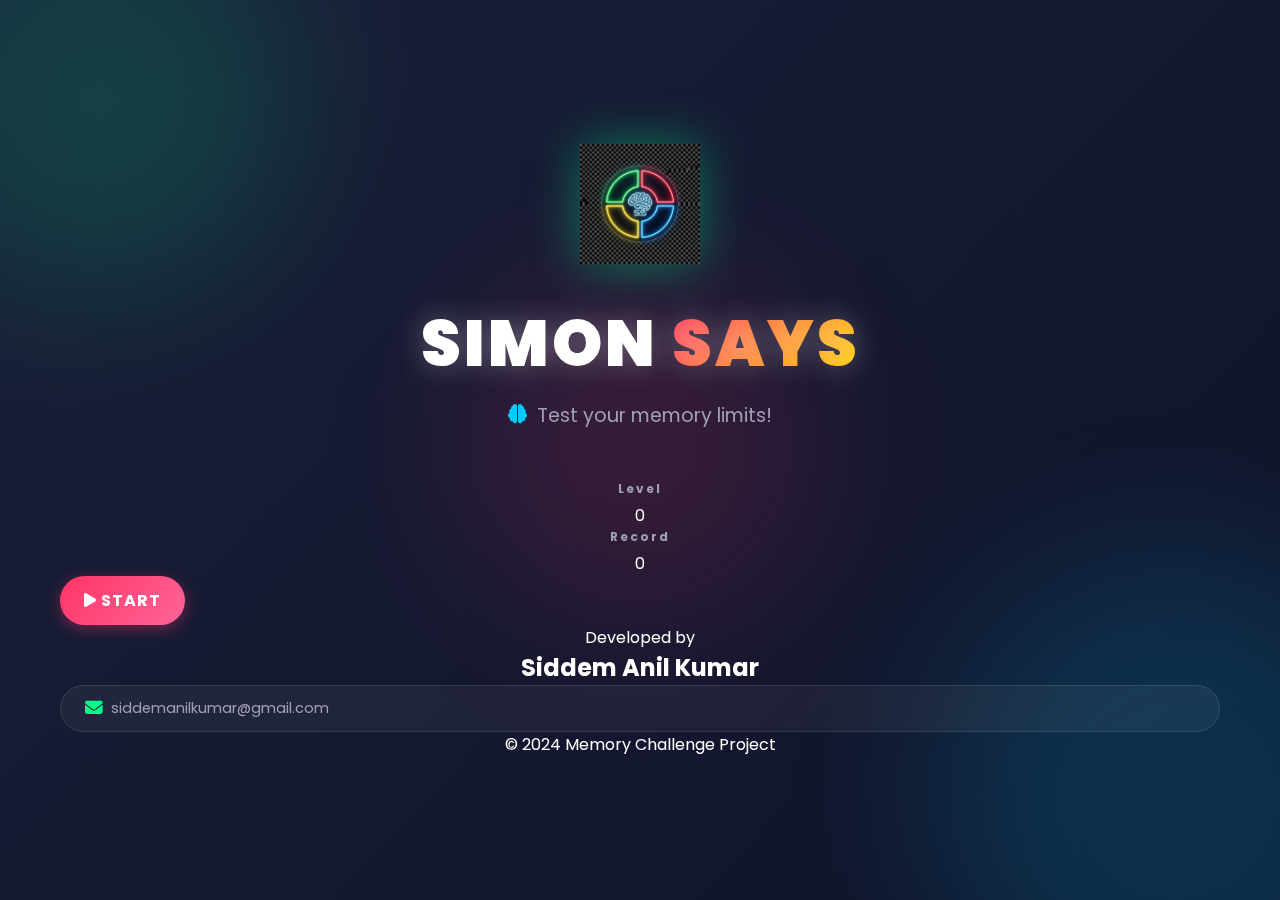
<file: index.html>
<!DOCTYPE html>
<html lang="en">
<head>
<meta charset="UTF-8">
<meta name="viewport" content="width=device-width, initial-scale=1.0">
<title>Simon Says | Memory Challenge</title>
<link rel="stylesheet" href="styles.css?v=2.1">
<link rel="preconnect" href="https://fonts.googleapis.com">
<link rel="preconnect" href="https://fonts.gstatic.com" crossorigin>
<link href="https://fonts.googleapis.com/css2?family=Poppins:wght@300;400;600;700;900&display=swap" rel="stylesheet">
<link rel="stylesheet" href="https://cdnjs.cloudflare.com/ajax/libs/font-awesome/6.4.0/css/all.min.css">
</head>
<body>
<div class="bg-animation">
<div class="circle circle-1"></div>
<div class="circle circle-2"></div>
<div class="circle circle-3"></div>
</div>
<div class="app-container">
<header>
<div class="logo-container">
<img src="logo.png" alt="Simon Says Logo" class="game-logo">
</div>
<h1 class="title">
<span class="title-word">Simon</span>
<span class="title-word highlight">Says</span>
</h1>
<p class="subtitle">
<i class="fa-solid fa-brain"></i> Test your memory limits!
</p>
</header>
<div class="game-board-container">
<div class="game-info">
<div class="level-indicator">
<span class="label">Level</span>
<span id="level-title" class="value">0</span>
</div>
<div class="high-score">
<span class="label">Record</span>
<span id="high-score" class="value">0</span>
</div>
</div>
<div class="simon-board">
<div class="pad-grid">
<div class="pad red" id="red" role="button" aria-label="Red pad"></div>
<div class="pad yellow" id="yellow" role="button" aria-label="Yellow pad"></div>
<div class="pad green" id="green" role="button" aria-label="Green pad"></div>
<div class="pad purple" id="purple" role="button" aria-label="Purple pad"></div>
</div>
<button class="start-btn" id="start-btn">
<div class="btn-content">
<i class="fa-solid fa-play"></i>
<span>START</span>
</div>
</button>
</div>
</div>
<footer class="game-footer">
<div class="developer-card">
<p class="dev-tag">Developed by</p>
<h2 class="dev-name">Siddem Anil Kumar</h2>
<div class="dev-contact">
<a href="mailto:siddemanilkumar@gmail.com" class="contact-link">
<i class="fa-solid fa-envelope"></i>
siddemanilkumar@gmail.com
</a>
</div>
</div>
<p class="copyright">&copy; 2024 Memory Challenge Project</p>
</footer>
</div>
<script src="script.js"></script>
</body>
</html>
</file>
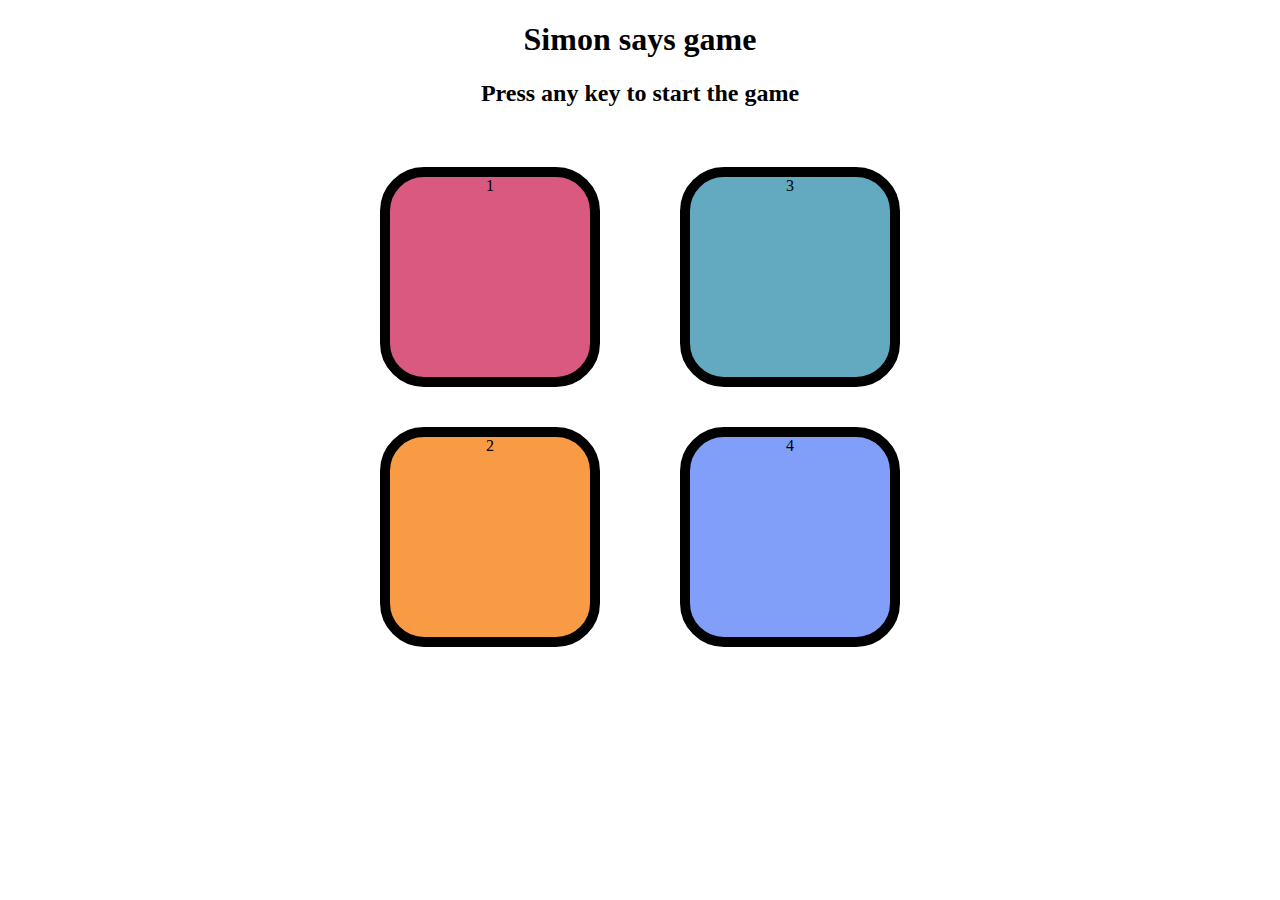
<file: simson/index.html>
<!DOCTYPE html>
<html lang="en">
<head>
    <meta charset="UTF-8">
    <meta name="viewport" content="width=device-width, initial-scale=1.0">
    <title>Simon says game</title>
    <link rel="stylesheet" href="simon.css">
</head>
<body>
    <h1>Simon says game</h1>
    <h2>Press any key to start the game</h2>

    <div class="btn-container">
        <div class="lineone">
            <div class="btn red" type="button" id="red">1</div>
            <div class="btn yellow" type="button" id="yellow">2</div>
        </div>
        <div class="lonetwo">
            <div class="btn green" type="button" id="green">3</div>
            <div class="btn purple" type="button" id="purple">4</div>
        </div>
        
    </div>

    <script src="simon.js"></script>
</body>
</html>
</file>
<file: styles.css>
/* Enhanced Simon Says Game - Premium Design */

:root {
    --bg-dark: #0a0e27;
    --bg-gradient-1: #1a1f3a;
    --bg-gradient-2: #0f1329;

    --green: #00ff88;
    --red: #ff3366;
    --yellow: #ffdd00;
    --blue: #00ccff;

    --green-glow: rgba(0, 255, 136, 0.6);
    --red-glow: rgba(255, 51, 102, 0.6);
    --yellow-glow: rgba(255, 221, 0, 0.6);
    --blue-glow: rgba(0, 204, 255, 0.6);

    --text-primary: #ffffff;
    --text-secondary: #a0a0b5;
    --panel-bg: rgba(26, 31, 58, 0.8);
    --card-bg: rgba(15, 19, 41, 0.95);

    --shadow-lg: 0 20px 60px rgba(0, 0, 0, 0.4);
    --shadow-xl: 0 30px 90px rgba(0, 0, 0, 0.5);
}

* {
    margin: 0;
    padding: 0;
    box-sizing: border-box;
    font-family: 'Poppins', sans-serif;
}

body {
    background: linear-gradient(135deg, var(--bg-gradient-1), var(--bg-gradient-2));
    background-attachment: fixed;
    color: var(--text-primary);
    min-height: 100vh;
    overflow-x: hidden;
    position: relative;
}

/* Animated Background */
.bg-animation {
    position: fixed;
    top: 0;
    left: 0;
    width: 100%;
    height: 100%;
    z-index: 0;
    overflow: hidden;
    pointer-events: none;
}

.circle {
    position: absolute;
    border-radius: 50%;
    filter: blur(80px);
    opacity: 0.15;
    animation: float 20s infinite ease-in-out;
}

.circle-1 {
    width: 400px;
    height: 400px;
    background: var(--green);
    top: -100px;
    left: -100px;
    animation-delay: 0s;
}

.circle-2 {
    width: 500px;
    height: 500px;
    background: var(--blue);
    bottom: -150px;
    right: -150px;
    animation-delay: 7s;
}

.circle-3 {
    width: 350px;
    height: 350px;
    background: var(--red);
    top: 50%;
    left: 50%;
    transform: translate(-50%, -50%);
    animation-delay: 14s;
}

@keyframes float {

    0%,
    100% {
        transform: translate(0, 0) scale(1);
    }

    33% {
        transform: translate(50px, -50px) scale(1.1);
    }

    66% {
        transform: translate(-50px, 50px) scale(0.9);
    }
}

/* Container */
.app-container {
    position: relative;
    z-index: 1;
    text-align: center;
    width: 100%;
    max-width: 1200px;
    margin: 0 auto;
    padding: 40px 20px;
    min-height: 100vh;
    display: flex;
    flex-direction: column;
    justify-content: center;
}

/* Header */
header {
    margin-bottom: 50px;
    animation: fadeInDown 0.8s ease-out;
}

@keyframes fadeInDown {
    from {
        opacity: 0;
        transform: translateY(-30px);
    }

    to {
        opacity: 1;
        transform: translateY(0);
    }
}

.title {
    font-size: clamp(2.5rem, 8vw, 4rem);
    font-weight: 900;
    letter-spacing: 3px;
    margin-bottom: 10px;
    text-transform: uppercase;
    text-shadow: 0 0 30px rgba(255, 255, 255, 0.3);
}

.title-word {
    display: inline-block;
    animation: glow 2s ease-in-out infinite alternate;
}

.highlight {
    background: linear-gradient(135deg, var(--red), var(--yellow));
    -webkit-background-clip: text;
    background-clip: text;
    -webkit-text-fill-color: transparent;
    animation: highlightGlow 2s ease-in-out infinite alternate;
}

@keyframes glow {
    from {
        text-shadow: 0 0 20px rgba(255, 255, 255, 0.2);
    }

    to {
        text-shadow: 0 0 30px rgba(255, 255, 255, 0.4);
    }
}

@keyframes highlightGlow {
    from {
        filter: brightness(1) drop-shadow(0 0 10px var(--red-glow));
    }

    to {
        filter: brightness(1.2) drop-shadow(0 0 20px var(--yellow-glow));
    }
}

.subtitle {
    color: var(--text-secondary);
    font-weight: 400;
    font-size: clamp(1rem, 2.5vw, 1.2rem);
    display: flex;
    align-items: center;
    justify-content: center;
    gap: 10px;
}

.subtitle i {
    color: var(--blue);
    animation: pulse 2s ease-in-out infinite;
}

@keyframes pulse {

    0%,
    100% {
        transform: scale(1);
    }

    50% {
        transform: scale(1.2);
    }
}

/* Game Wrapper */
.game-wrapper {
    display: flex;
    flex-direction: column;
    align-items: center;
    gap: 30px;
    animation: fadeInUp 0.8s ease-out 0.2s both;
}

@keyframes fadeInUp {
    from {
        opacity: 0;
        transform: translateY(30px);
    }

    to {
        opacity: 1;
        transform: translateY(0);
    }
}

/* Game Board */
.game-board {
    position: relative;
    width: min(400px, 90vw);
    height: min(400px, 90vw);
    margin: 0 auto;
    border-radius: 50%;
    background: rgba(0, 0, 0, 0.3);
    padding: 15px;
    box-shadow: var(--shadow-xl), inset 0 0 40px rgba(0, 0, 0, 0.5);
    display: grid;
    grid-template-columns: 1fr 1fr;
    grid-template-rows: 1fr 1fr;
    gap: 12px;
    backdrop-filter: blur(10px);
    border: 3px solid rgba(255, 255, 255, 0.1);
}

/* Game Buttons */
.btn {
    width: 100%;
    height: 100%;
    cursor: pointer;
    opacity: 0.7;
    transition: all 0.2s cubic-bezier(0.4, 0, 0.2, 1);
    border: none;
    position: relative;
    overflow: hidden;
}

.btn::before {
    content: '';
    position: absolute;
    top: 50%;
    left: 50%;
    width: 0;
    height: 0;
    border-radius: 50%;
    background: rgba(255, 255, 255, 0.5);
    transform: translate(-50%, -50%);
    transition: width 0.6s, height 0.6s;
}

.btn:hover::before {
    width: 100%;
    height: 100%;
}

.green {
    background: linear-gradient(135deg, var(--green), #00cc66);
    border-top-left-radius: 100% 100%;
    box-shadow: inset 0 0 20px rgba(0, 0, 0, 0.3);
}

.red {
    background: linear-gradient(135deg, var(--red), #ff6699);
    border-top-right-radius: 100% 100%;
    box-shadow: inset 0 0 20px rgba(0, 0, 0, 0.3);
}

.yellow {
    background: linear-gradient(135deg, var(--yellow), #ffee44);
    border-bottom-left-radius: 100% 100%;
    box-shadow: inset 0 0 20px rgba(0, 0, 0, 0.3);
}

.blue {
    background: linear-gradient(135deg, var(--blue), #33ddff);
    border-bottom-right-radius: 100% 100%;
    box-shadow: inset 0 0 20px rgba(0, 0, 0, 0.3);
}

/* Flash Effects */
.btn.flash,
.btn:active {
    opacity: 1;
    transform: scale(0.95);
}

.green.flash {
    box-shadow: 0 0 60px var(--green-glow), inset 0 0 40px rgba(255, 255, 255, 0.5);
    filter: brightness(1.5);
}

.red.flash {
    box-shadow: 0 0 60px var(--red-glow), inset 0 0 40px rgba(255, 255, 255, 0.5);
    filter: brightness(1.5);
}

.yellow.flash {
    box-shadow: 0 0 60px var(--yellow-glow), inset 0 0 40px rgba(255, 255, 255, 0.5);
    filter: brightness(1.5);
}

.blue.flash {
    box-shadow: 0 0 60px var(--blue-glow), inset 0 0 40px rgba(255, 255, 255, 0.5);
    filter: brightness(1.5);
}

/* Center Controls */
.controls-center {
    position: absolute;
    top: 50%;
    left: 50%;
    transform: translate(-50%, -50%);
    width: min(180px, 45vw);
    height: min(180px, 45vw);
    background: var(--card-bg);
    border-radius: 50%;
    border: 6px solid rgba(255, 255, 255, 0.1);
    display: flex;
    flex-direction: column;
    justify-content: center;
    align-items: center;
    gap: 12px;
    z-index: 10;
    box-shadow: var(--shadow-lg);
    backdrop-filter: blur(20px);
}

.game-info {
    text-align: center;
}

.label {
    display: block;
    font-size: clamp(0.6rem, 1.5vw, 0.75rem);
    color: var(--text-secondary);
    font-weight: 700;
    letter-spacing: 2px;
    margin-bottom: 5px;
}

.level-number {
    font-size: clamp(2rem, 5vw, 2.5rem);
    font-weight: 900;
    background: linear-gradient(135deg, var(--blue), var(--green));
    -webkit-background-clip: text;
    background-clip: text;
    -webkit-text-fill-color: transparent;
    display: block;
}

.start-btn {
    background: linear-gradient(135deg, var(--red), #ff6699);
    color: white;
    border: none;
    padding: clamp(8px, 2vw, 12px) clamp(16px, 4vw, 24px);
    border-radius: 25px;
    font-size: clamp(0.8rem, 2vw, 1rem);
    font-weight: 700;
    cursor: pointer;
    transition: all 0.3s cubic-bezier(0.4, 0, 0.2, 1);
    display: flex;
    align-items: center;
    gap: 8px;
    box-shadow: 0 4px 15px rgba(255, 51, 102, 0.4);
    letter-spacing: 1px;
}

.start-btn:hover {
    transform: translateY(-2px) scale(1.05);
    box-shadow: 0 6px 25px rgba(255, 51, 102, 0.6);
}

.start-btn:active {
    transform: translateY(0) scale(0.98);
}

.stats-container {
    display: flex;
    gap: 10px;
    align-items: center;
}

.stat-item {
    display: flex;
    align-items: center;
    gap: 5px;
    font-size: clamp(0.7rem, 1.8vw, 0.9rem);
    color: var(--yellow);
    font-weight: 600;
}

.stat-item i {
    font-size: clamp(0.8rem, 2vw, 1rem);
}

/* Stats Panel */
.stats-panel {
    display: flex;
    gap: 20px;
    justify-content: center;
    flex-wrap: wrap;
}

.stat-card {
    background: var(--panel-bg);
    backdrop-filter: blur(10px);
    padding: 20px 30px;
    border-radius: 15px;
    border: 1px solid rgba(255, 255, 255, 0.1);
    display: flex;
    align-items: center;
    gap: 15px;
    box-shadow: 0 10px 30px rgba(0, 0, 0, 0.2);
    transition: all 0.3s ease;
    min-width: 180px;
}

.stat-card:hover {
    transform: translateY(-5px);
    box-shadow: 0 15px 40px rgba(0, 0, 0, 0.3);
    border-color: rgba(255, 255, 255, 0.2);
}

.stat-card i {
    font-size: 2rem;
    color: var(--yellow);
}

.stat-info {
    display: flex;
    flex-direction: column;
    align-items: flex-start;
}

.stat-label {
    font-size: 0.85rem;
    color: var(--text-secondary);
    font-weight: 500;
}

.stat-number {
    font-size: 1.8rem;
    font-weight: 900;
    color: var(--text-primary);
}

/* Instructions */
.instructions {
    margin-top: 40px;
    display: flex;
    flex-direction: column;
    gap: 15px;
    animation: fadeInUp 0.8s ease-out 0.4s both;
}

.instruction-card {
    background: var(--panel-bg);
    backdrop-filter: blur(10px);
    padding: 20px 30px;
    border-radius: 15px;
    border: 1px solid rgba(255, 255, 255, 0.1);
    display: flex;
    align-items: center;
    gap: 15px;
    box-shadow: 0 10px 30px rgba(0, 0, 0, 0.2);
}

.instruction-card i {
    font-size: 1.5rem;
    color: var(--blue);
}

.instruction-card p {
    color: var(--text-secondary);
    font-size: 0.95rem;
    text-align: left;
}

.tips {
    display: flex;
    gap: 15px;
    justify-content: center;
    flex-wrap: wrap;
}

.tip {
    background: rgba(255, 255, 255, 0.05);
    padding: 10px 20px;
    border-radius: 20px;
    font-size: 0.85rem;
    color: var(--text-secondary);
    display: flex;
    align-items: center;
    gap: 8px;
    border: 1px solid rgba(255, 255, 255, 0.1);
}

.tip i {
    color: var(--green);
}

/* Modal */
.modal {
    position: fixed;
    top: 0;
    left: 0;
    width: 100%;
    height: 100%;
    background: rgba(0, 0, 0, 0.9);
    display: flex;
    justify-content: center;
    align-items: center;
    z-index: 1000;
    backdrop-filter: blur(10px);
}

.hidden {
    display: none !important;
}

.modal-content {
    background: var(--card-bg);
    backdrop-filter: blur(20px);
    padding: 50px 60px;
    border-radius: 30px;
    text-align: center;
    border: 2px solid rgba(255, 255, 255, 0.1);
    box-shadow: var(--shadow-xl);
    animation: modalPop 0.5s cubic-bezier(0.68, -0.55, 0.265, 1.55);
    max-width: 90vw;
}

@keyframes modalPop {
    0% {
        transform: scale(0.5) rotate(-5deg);
        opacity: 0;
    }

    50% {
        transform: scale(1.05) rotate(2deg);
    }

    100% {
        transform: scale(1) rotate(0deg);
        opacity: 1;
    }
}

.modal-icon {
    font-size: 4rem;
    margin-bottom: 20px;
    animation: bounce 1s infinite;
}

.modal-icon i {
    color: var(--red);
    filter: drop-shadow(0 0 20px var(--red-glow));
}

@keyframes bounce {

    0%,
    100% {
        transform: translateY(0);
    }

    50% {
        transform: translateY(-10px);
    }
}

.modal-content h2 {
    color: var(--red);
    font-size: clamp(2rem, 5vw, 2.5rem);
    margin-bottom: 20px;
    font-weight: 900;
    text-transform: uppercase;
    letter-spacing: 2px;
}

.modal-text {
    font-size: clamp(1.1rem, 3vw, 1.4rem);
    margin-bottom: 30px;
    color: var(--text-secondary);
}

.final-score-number {
    color: var(--yellow);
    font-size: clamp(1.5rem, 4vw, 2rem);
    font-weight: 900;
}

.new-record {
    background: linear-gradient(135deg, var(--yellow), var(--green));
    padding: 15px 25px;
    border-radius: 25px;
    margin-bottom: 25px;
    font-size: 1.2rem;
    font-weight: 700;
    color: var(--bg-dark);
    animation: recordShine 1s infinite;
}

@keyframes recordShine {

    0%,
    100% {
        box-shadow: 0 0 20px var(--yellow-glow);
    }

    50% {
        box-shadow: 0 0 40px var(--yellow-glow);
    }
}

.new-record i {
    color: var(--bg-dark);
}

.primary-btn {
    background: linear-gradient(135deg, var(--blue), var(--green));
    color: white;
    border: none;
    padding: 16px 40px;
    font-size: clamp(1rem, 2.5vw, 1.2rem);
    border-radius: 30px;
    cursor: pointer;
    font-weight: 700;
    letter-spacing: 1px;
    box-shadow: 0 10px 30px rgba(0, 204, 255, 0.4);
    transition: all 0.3s ease;
    display: inline-flex;
    align-items: center;
    gap: 10px;
}

.primary-btn:hover {
    transform: translateY(-3px) scale(1.05);
    box-shadow: 0 15px 40px rgba(0, 204, 255, 0.6);
}

.primary-btn:active {
    transform: translateY(0) scale(0.98);
}

/* Game Over Flash */
.game-over-flash {
    animation: shake 0.5s, flashRed 0.3s;
}

@keyframes shake {

    0%,
    100% {
        transform: translateX(0);
    }

    25% {
        transform: translateX(-10px);
    }

    75% {
        transform: translateX(10px);
    }
}

@keyframes flashRed {

    0%,
    100% {
        background: linear-gradient(135deg, var(--bg-gradient-1), var(--bg-gradient-2));
    }

    50% {
        background: linear-gradient(135deg, #3d0000, #1a0000);
    }
}

/* Logo Styling */
.logo-container {
    margin-bottom: 25px;
    animation: logoFloat 3s ease-in-out infinite;
}

.game-logo {
    width: 120px;
    height: 120px;
    filter: drop-shadow(0 0 25px rgba(0, 255, 136, 0.4));
    transition: all 0.4s cubic-bezier(0.4, 0, 0.2, 1);
}

.game-logo:hover {
    transform: scale(1.15) rotate(10deg);
    filter: drop-shadow(0 0 40px rgba(0, 255, 136, 0.8));
}

@keyframes logoFloat {

    0%,
    100% {
        transform: translateY(0px);
    }

    50% {
        transform: translateY(-15px);
    }
}

/* Developer Footer */
.developer-footer {
    margin-top: 60px;
    padding: 30px 20px;
    background: var(--panel-bg);
    backdrop-filter: blur(15px);
    border-radius: 20px;
    border: 1px solid rgba(255, 255, 255, 0.1);
    box-shadow: 0 10px 40px rgba(0, 0, 0, 0.3);
    animation: fadeInUp 0.8s ease-out 0.6s both;
}

.footer-content {
    display: flex;
    flex-direction: column;
    align-items: center;
    gap: 20px;
}

.developer-credit {
    font-size: 1rem;
    color: var(--text-secondary);
    display: flex;
    align-items: center;
    gap: 8px;
    flex-wrap: wrap;
    justify-content: center;
}

.developer-credit i {
    color: var(--blue);
}

.developer-credit strong {
    color: var(--text-primary);
    background: linear-gradient(135deg, var(--blue), var(--green));
    -webkit-background-clip: text;
    background-clip: text;
    -webkit-text-fill-color: transparent;
    font-weight: 700;
}

.heart {
    color: var(--red);
    animation: heartbeat 1.5s ease-in-out infinite;
    display: inline-block;
}

@keyframes heartbeat {

    0%,
    100% {
        transform: scale(1);
    }

    10%,
    30% {
        transform: scale(1.2);
    }

    20%,
    40% {
        transform: scale(1);
    }
}

.contact-links {
    display: flex;
    gap: 20px;
    flex-wrap: wrap;
    justify-content: center;
}

.contact-link {
    display: flex;
    align-items: center;
    gap: 8px;
    padding: 12px 24px;
    background: rgba(255, 255, 255, 0.05);
    border: 1px solid rgba(255, 255, 255, 0.1);
    border-radius: 25px;
    color: var(--text-secondary);
    text-decoration: none;
    font-size: 0.9rem;
    transition: all 0.3s ease;
}

.contact-link:hover {
    background: rgba(255, 255, 255, 0.1);
    border-color: rgba(255, 255, 255, 0.3);
    color: var(--text-primary);
    transform: translateY(-3px);
    box-shadow: 0 5px 20px rgba(0, 204, 255, 0.3);
}

.contact-link i {
    font-size: 1.1rem;
    color: var(--green);
}

.contact-link:hover i {
    color: var(--blue);
}

/* Responsive Design */
@media (max-width: 768px) {
    .app-container {
        padding: 20px 15px;
    }

    header {
        margin-bottom: 30px;
    }

    .stats-panel {
        gap: 15px;
    }

    .stat-card {
        min-width: 140px;
        padding: 15px 20px;
    }

    .stat-card i {
        font-size: 1.5rem;
    }

    .stat-number {
        font-size: 1.4rem;
    }

    .modal-content {
        padding: 40px 30px;
    }

    .game-board {
        gap: 10px;
        padding: 12px;
    }
}

@media (max-width: 480px) {
    .title {
        letter-spacing: 1px;
    }

    .stats-panel {
        flex-direction: column;
        width: 100%;
    }

    .stat-card {
        width: 100%;
        justify-content: center;
    }

    .tips {
        flex-direction: column;
    }

    .game-board {
        gap: 8px;
        padding: 10px;
    }
}
</file>
<file: simson/simon.css>
body{
    text-align: center;
}

.btn-container{
    display: flex;
    justify-content: center;

}

.btn{
    height: 200px;
    width: 200px;
    border-radius: 20%;
    border:10px solid black;
    margin: 2.5rem;
}

.yellow{
    background-color:#f99b45;
}
.red{
    background-color:#d95980
}

.green{
    background-color:#63aac0;
}

.purple{
    background-color:#819ff9;
}

.flash{
    background-color: white;
}

.userflash{
    background-color: green;
}
</file>
